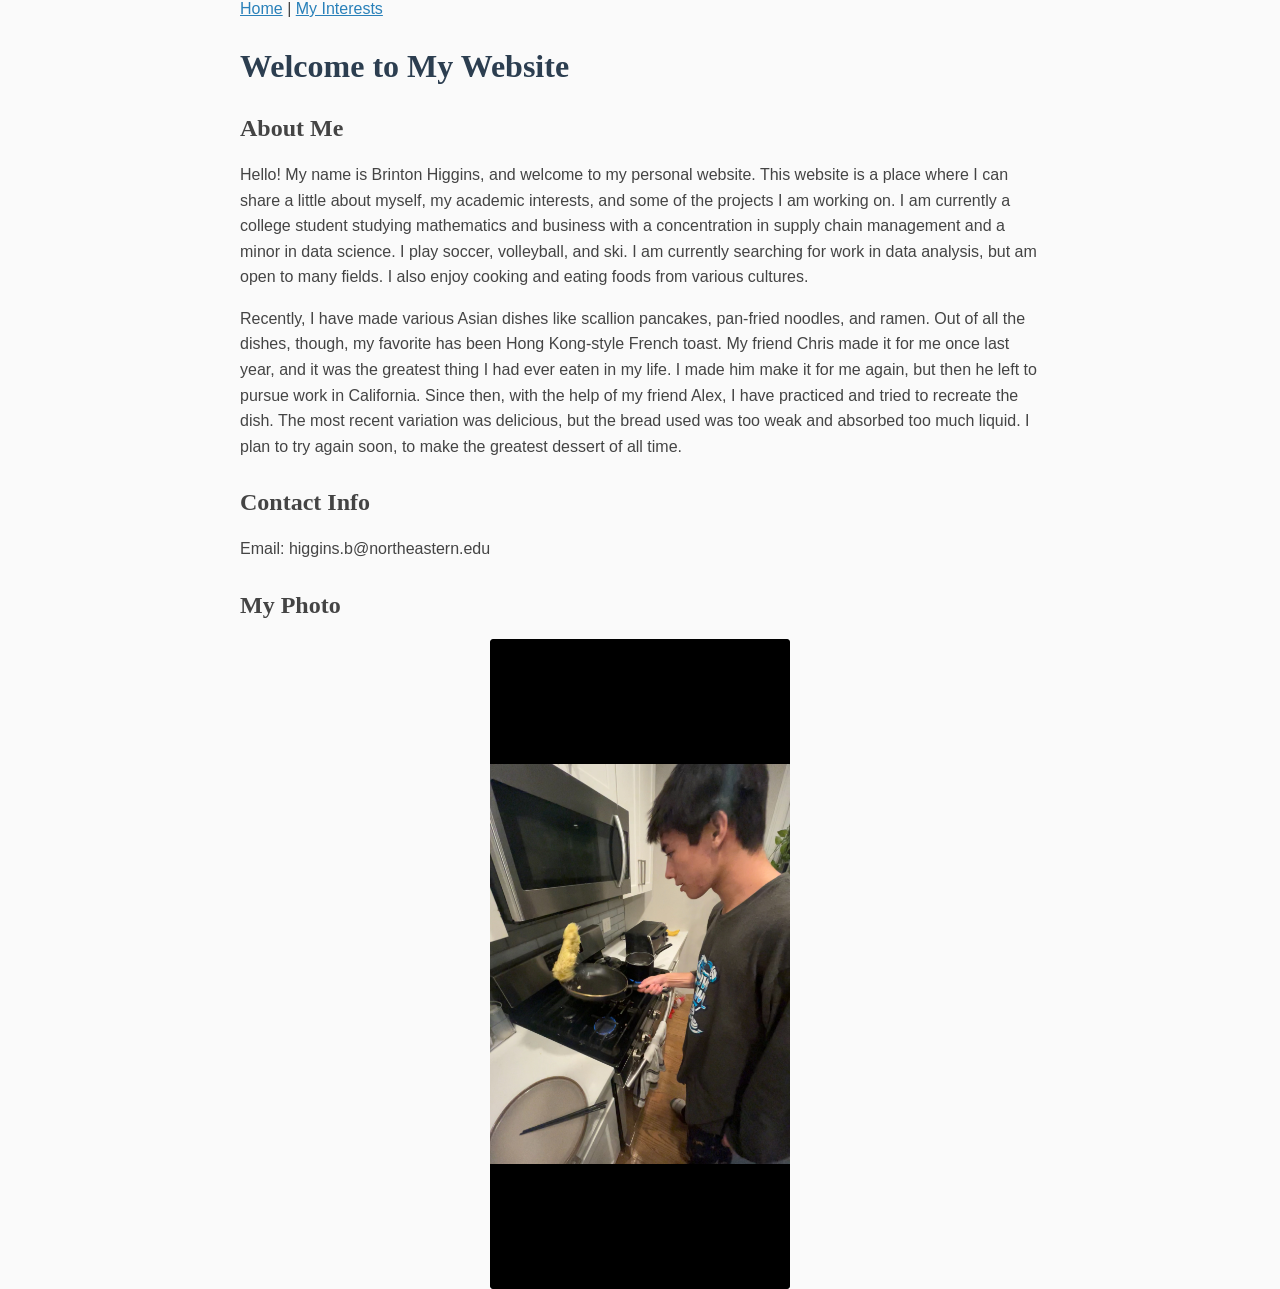
<file: index.html>
<!DOCTYPE html>
<html>
<head>
    <title>Brinton Higgins - Personal Website</title>
    <link rel="stylesheet" href="style.css">
</head>
<body>
    <a href="index.html">Home</a> |
    <a href="projects.html">My Interests</a>
    <h1>Welcome to My Website</h1>
    <h2>About Me</h2>
    <p>
        Hello! My name is Brinton Higgins, and welcome to my personal website. 
        This website is a place where I can share a little about myself, my academic interests, 
        and some of the projects I am working on. I am currently a college student studying mathematics 
        and business with a concentration in supply chain management and a minor in data science. 
        I play soccer, volleyball, and ski. I am currently searching for work in data analysis, 
        but am open to many fields. I also enjoy cooking and eating foods from various cultures.
    </p>
    <p>
        Recently, I have made various Asian dishes like scallion pancakes, pan-fried noodles, and ramen. 
        Out of all the dishes, though, my favorite has been Hong Kong-style French toast. 
        My friend Chris made it for me once last year, and it was the greatest thing I had ever 
        eaten in my life. I made him make it for me again, but then he left to pursue work in California. 
        Since then, with the help of my friend Alex, I have practiced and tried to recreate the dish. 
        The most recent variation was delicious, but the bread used was too weak and absorbed too much liquid. 
        I plan to try again soon, to make the greatest dessert of all time.
    </p>
    <p>
    </p>
    <h2>Contact Info</h2>
    <p>
        Email: higgins.b@northeastern.edu
    </p>
    <p>
    </p>
    <h2>My Photo</h2>
    <img src="Brinton_Personal_Pic.jpeg" alt="Photo of Brinton Higgins" width="300">
</body>
</html>
</file>
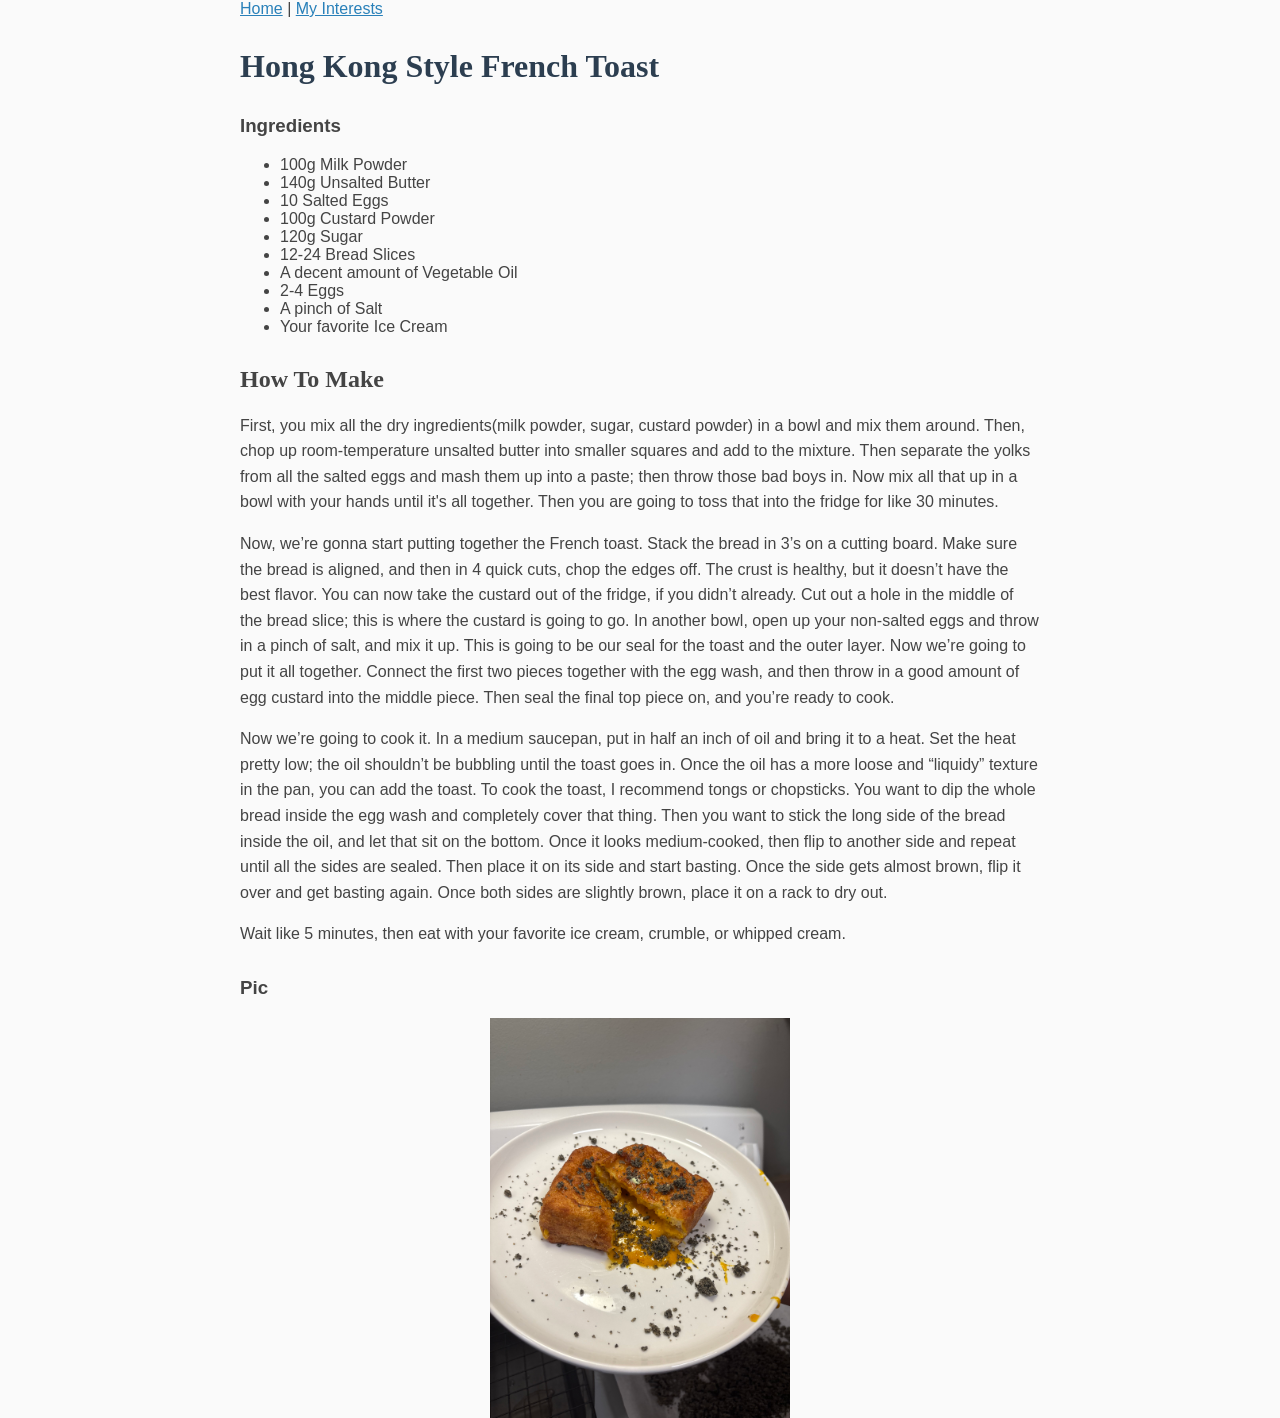
<file: projects.html>
<!DOCTYPE html>
<html>
<head>
    <title>Cooking Projects</title>
    <link rel="stylesheet" href="style.css">
</head>
<body>
    <a href="index.html">Home</a> |
    <a href="projects.html">My Interests</a>
    
    <h1>Hong Kong Style French Toast</h1>

    <h3>Ingredients</h3>
    <ul>
    <li>100g Milk Powder</li>
    <li>140g Unsalted Butter</li>
    <li>10 Salted Eggs</li>
    <li>100g Custard Powder</li>
    <li>120g Sugar</li>
    <li>12-24 Bread Slices</li>
    <li>A decent amount of Vegetable Oil</li>
    <li>2-4 Eggs</li>
    <li>A pinch of Salt</li>
    <li>Your favorite Ice Cream</li>
    </ul>

    <h2>How To Make</h2>
    <p>
        First, you mix all the dry ingredients(milk powder, sugar, custard powder) in a bowl and mix them around. 
        Then, chop up room-temperature unsalted butter into smaller squares and add to the mixture. 
        Then separate the yolks from all the salted eggs and mash them up into a paste; then throw those 
        bad boys in. Now mix all that up in a bowl with your hands until it's all together. 
        Then you are going to toss that into the fridge for like 30 minutes.
    </p>
    <p>
        Now, we’re gonna start putting together the French toast. Stack the bread in 3’s on a cutting board. 
        Make sure the bread is aligned, and then in 4 quick cuts, chop the edges off. The crust is healthy, 
        but it doesn’t have the best flavor. You can now take the custard out of the fridge, if you didn’t already. 
        Cut out a hole in the middle of the bread slice; this is where the custard is going to go. In another bowl, 
        open up your non-salted eggs and throw in a pinch of salt, and mix it up. This is going to be our seal 
        for the toast and the outer layer. Now we’re going to put it all together. Connect the first two 
        pieces together with the egg wash, and then throw in a good amount of egg custard into the middle 
        piece. Then seal the final top piece on, and you’re ready to cook.
    </p>
    <p>
        Now we’re going to cook it. In a medium saucepan, put in half an inch of oil and bring it to a 
        heat. Set the heat pretty low; the oil shouldn’t be bubbling until the toast goes in. Once the 
        oil has a more loose and “liquidy” texture in the pan, you can add the toast. To cook the toast, 
        I recommend tongs or chopsticks. You want to dip the whole bread inside the egg wash and completely 
        cover that thing. Then you want to stick the long side of the bread inside the oil, and let that sit 
        on the bottom. Once it looks medium-cooked, then flip to another side and repeat until all the sides 
        are sealed. Then place it on its side and start basting. Once the side gets almost brown, flip it 
        over and get basting again. Once both sides are slightly brown, place it on a rack to dry out.
    </p>
    <p>
        Wait like 5 minutes, then eat with your favorite ice cream, crumble, or whipped cream.
    </p>
    <h3>Pic</h3>
    <img src="French_Toast.jpg" alt="Picture of French Toast" width="300">
</body>

</html>
</file>
<file: style.css>
h1 {font-family: Georgia, serif;
    color: #2c3e50;
}

h2 {font-family: Georgia, serif;}

body {font-family: "Trebuchet MS", sans-serif;
    background-color: #fafafa;
    color: #444;
    max-width: 800px;
    margin: auto;
}

a {color: #2980b9;}
h1, h2, h3 {margin-top: 30px;}
p {line-height: 1.6;}
img {display: block;margin: auto;}
</file>
